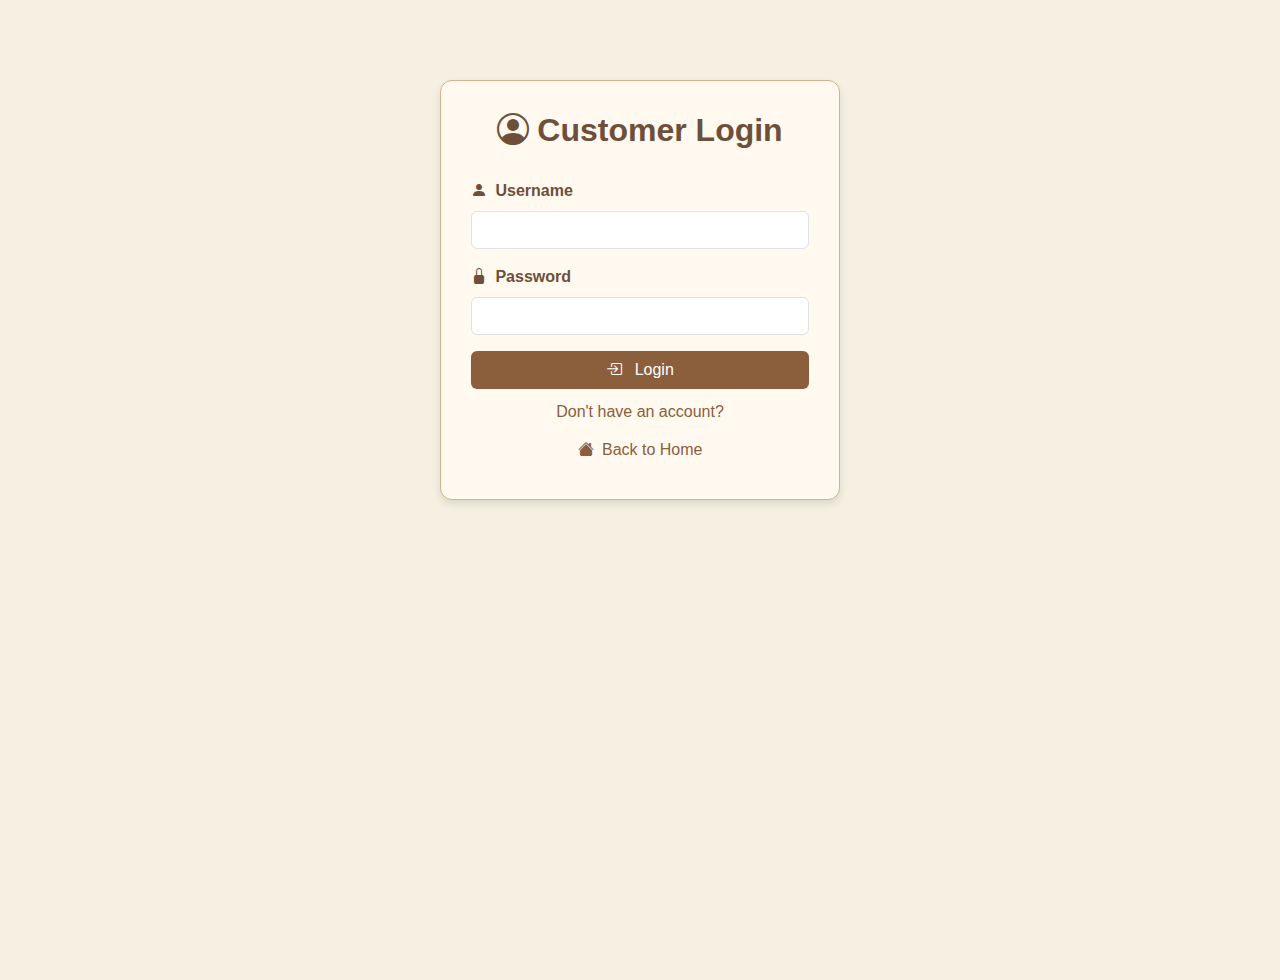
<file: Sprint1/login.html>
<!DOCTYPE html>
<html lang="en">

<head>
  <meta charset="UTF-8" />
  <meta name="viewport" content="width=device-width, initial-scale=1" />
  <title>Login - Train Ticket System</title>
  <link href="https://cdn.jsdelivr.net/npm/bootstrap@5.3.5/dist/css/bootstrap.min.css" rel="stylesheet" />
  <link href="https://cdn.jsdelivr.net/npm/bootstrap-icons@1.10.5/font/bootstrap-icons.css" rel="stylesheet" />
  <style>
    body {
      background-color: #f5f0e1;
      font-family: 'Segoe UI', sans-serif;
      min-height: 100vh;
    }

    .container {
      max-width: 400px;
      margin-top: 80px;
      background-color: #fff9f0;
      border: 1px solid #d2b48c;
      border-radius: 12px;
      padding: 30px;
      box-shadow: 0 4px 8px rgba(0, 0, 0, 0.1);
    }

    h2 {
      color: #6e4f3a;
      font-weight: 700;
      text-align: center;
      margin-bottom: 30px;
    }

    label {
      font-weight: 600;
      color: #6e4f3a;
    }

    .btn-custom {
      background-color: #8b5e3c;
      color: white;
      width: 100%;
    }

    .btn-custom:hover {
      background-color: #734c2e;
      color: white;
    }

    .error {
      color: red;
      font-size: 0.9rem;
      margin-top: 5px;
    }

    .btn-link {
      color: #8b5e3c;
      text-decoration: none;
    }

    .btn-link:hover {
      text-decoration: underline;
      color: #734c2e;
    }
  </style>
</head>

<body>
  <div class="container">
    <h2><i class="bi bi-person-circle me-2"></i>Customer Login</h2>
    <form id="loginForm" novalidate>
      <div class="mb-3">
        <label for="loginUsername" class="form-label">
          <i class="bi bi-person-fill me-1"></i> Username
        </label>
        <input type="text" id="loginUsername" class="form-control" required />
        <div id="loginUsernameError" class="error"></div>
      </div>

      <div class="mb-3">
        <label for="loginPassword" class="form-label">
          <i class="bi bi-lock-fill me-1"></i> Password
        </label>
        <input type="password" id="loginPassword" class="form-control" required />
        <div id="loginPasswordError" class="error"></div>
      </div>

      <button type="submit" class="btn btn-custom mb-1">
        <i class="bi bi-box-arrow-in-right me-2"></i> Login
      </button>
      <a href="register.html" class="btn btn-link d-block text-center">
        Don't have an account?
      </a>
      <a href="index.html" class="btn btn-link d-block text-center">
        <i class="bi bi-house-fill me-1"></i> Back to Home
      </a>
    </form>
  </div>

  <script src="customerValidations.js"></script>
  <script src="https://cdn.jsdelivr.net/npm/bootstrap@5.3.5/dist/js/bootstrap.bundle.min.js"></script>
</body>

</html>
</file>
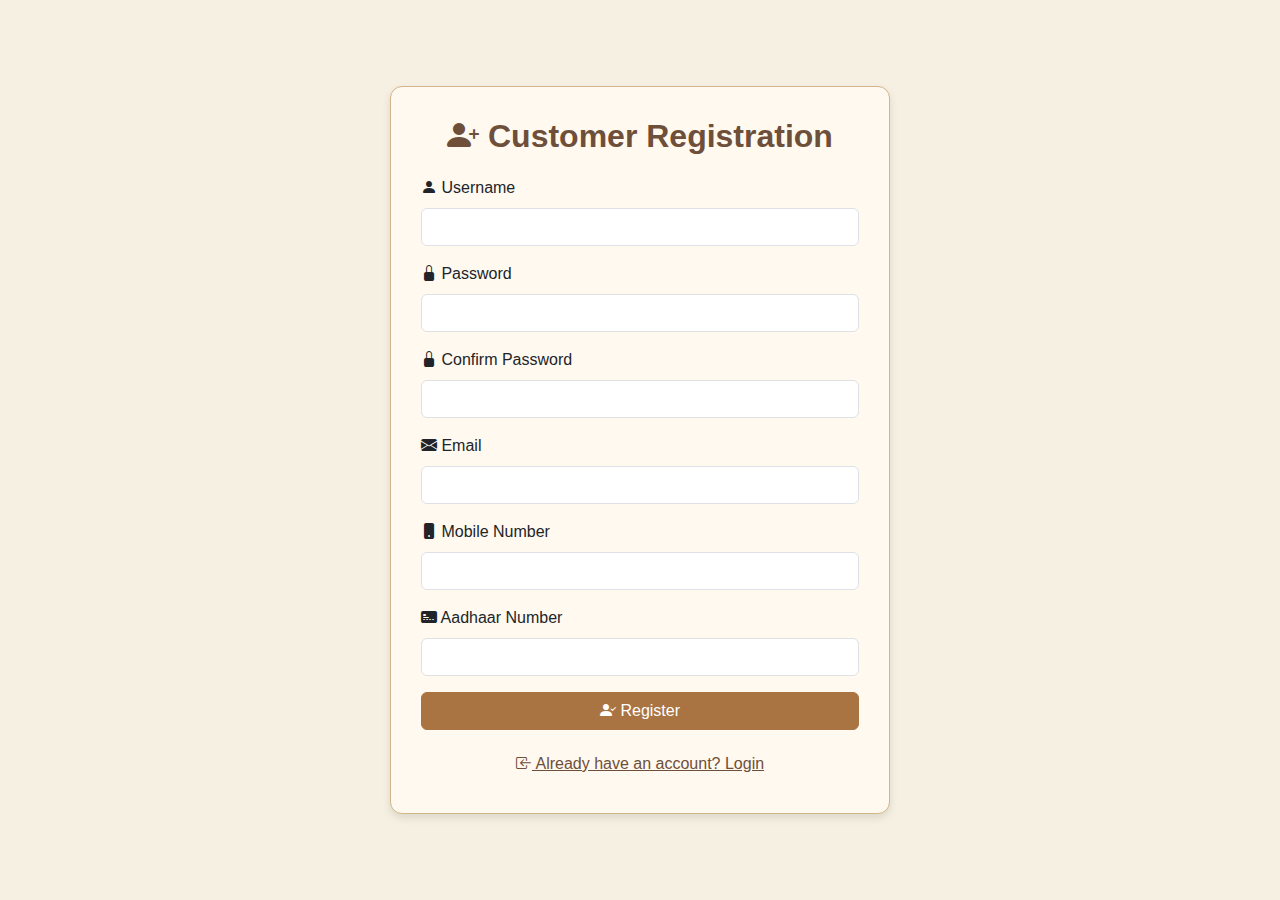
<file: Sprint1/register.html>
<!DOCTYPE html>
<html lang="en">
<head>
  <meta charset="UTF-8" />
  <meta name="viewport" content="width=device-width, initial-scale=1" />
  <title>Register - Train Ticket System</title>
  <link href="https://cdn.jsdelivr.net/npm/bootstrap@5.3.5/dist/css/bootstrap.min.css" rel="stylesheet" />
  <link
    href="https://cdn.jsdelivr.net/npm/bootstrap-icons@1.10.5/font/bootstrap-icons.css"
    rel="stylesheet"
  />
  <style>
    body {
      background-color: #f5f0e1;
      font-family: 'Segoe UI', sans-serif;
      min-height: 100vh;
      display: flex;
      justify-content: center;
      align-items: center;
    }
    .card {
      background-color: #fff9f0;
      border: 1px solid #d2b48c;
      border-radius: 12px;
      box-shadow: 0 4px 8px rgba(0, 0, 0, 0.1);
      padding: 30px;
      max-width: 500px;
      width: 100%;
    }
    h2 {
      color: #6e4f3a;
      margin-bottom: 20px;
      font-weight: 600;
      text-align: center;
    }
    .form-label {
      font-weight: 500;
    }
    .btn-primary {
      background-color: #a97442;
      border-color: #a97442;
      width: 100%;
    }
    .btn-primary:hover {
      background-color: #865c36;
      border-color: #865c36;
    }
    .error {
      color: red;
      font-size: 0.9rem;
    }
    .btn-link {
      color: #6e4f3a;
      text-align: center;
      display: block;
      margin-top: 15px;
    }
  </style>
</head>
<body>
  <div class="card">
    <h2><i class="bi bi-person-plus-fill"></i> Customer Registration</h2>
    <form id="registerForm" novalidate>
      <div class="mb-3">
        <label for="username" class="form-label"><i class="bi bi-person-fill"></i> Username</label>
        <input type="text" id="username" class="form-control" required />
        <div id="usernameError" class="error"></div>
      </div>
      <div class="mb-3">
        <label for="password" class="form-label"><i class="bi bi-lock-fill"></i> Password</label>
        <input type="password" id="password" class="form-control" required />
        <div id="passwordError" class="error"></div>
      </div>
      <div class="mb-3">
        <label for="confirmPassword" class="form-label"
          ><i class="bi bi-lock-fill"></i> Confirm Password</label
        >
        <input type="password" id="confirmPassword" class="form-control" required />
        <div id="confirmPasswordError" class="error"></div>
      </div>
      <div class="mb-3">
        <label for="email" class="form-label"><i class="bi bi-envelope-fill"></i> Email</label>
        <input type="email" id="email" class="form-control" required />
        <div id="emailError" class="error"></div>
      </div>
      <div class="mb-3">
        <label for="mobile" class="form-label"><i class="bi bi-phone-fill"></i> Mobile Number</label>
        <input type="text" id="mobile" class="form-control" required />
        <div id="mobileError" class="error"></div>
      </div>
      <div class="mb-3">
        <label for="aadhaar" class="form-label"><i class="bi bi-credit-card-2-front-fill"></i> Aadhaar Number</label>
        <input type="text" id="aadhaar" class="form-control" required />
        <div id="aadhaarError" class="error"></div>
      </div>
      <button type="submit" class="btn btn-primary">
        <i class="bi bi-person-check-fill"></i> Register
      </button>
      <a href="login.html" class="btn btn-link"
        ><i class="bi bi-box-arrow-in-left"></i> Already have an account? Login</a
      >
    </form>
  </div>
  <script src="register.js"></script>
  <script src="customerValidations.js"></script>
</body>
</html>
</file>
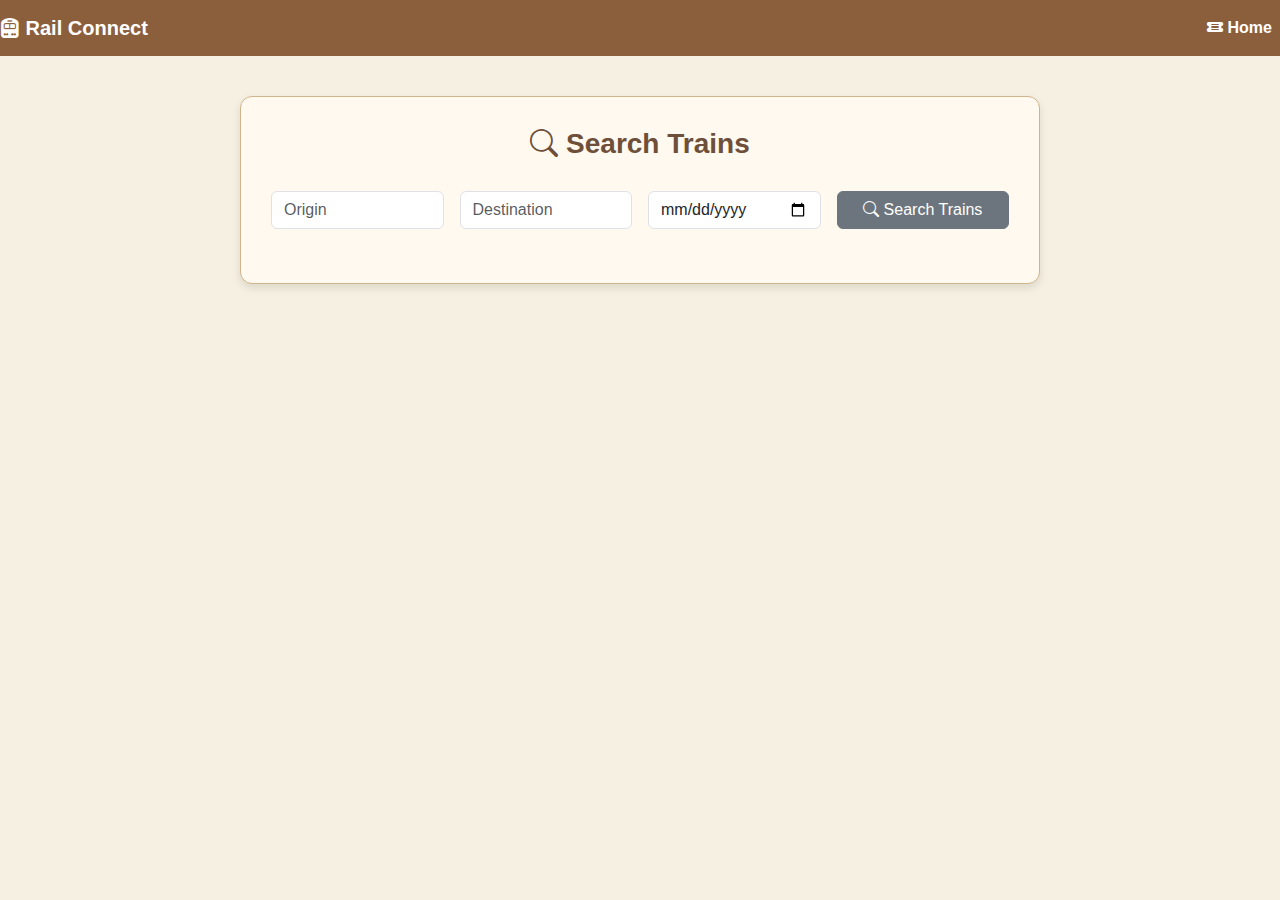
<file: Sprint1/TrainSearch&SeatAvailability.html>
<!DOCTYPE html>
<html lang="en">
<head>
  <meta charset="UTF-8" />
  <meta name="viewport" content="width=device-width, initial-scale=1" />
  <title>Train Search and Seat Availability</title>
  <link href="https://cdn.jsdelivr.net/npm/bootstrap@5.3.5/dist/css/bootstrap.min.css" rel="stylesheet" />
  <link href="https://cdn.jsdelivr.net/npm/bootstrap-icons@1.10.5/font/bootstrap-icons.css" rel="stylesheet" />
  <style>
    body {
      background-color: #f5f0e1;
      font-family: 'Segoe UI', sans-serif;
      min-height: 100vh;
    }
    .navbar-dark {
      background-color: #8b5e3c !important;
    }
    .navbar-brand, .nav-link {
      color: #fff !important;
      font-weight: 600;
    }
    .nav-link.active {
      text-decoration: underline;
    }
    .container {
      margin-top: 40px;
      background-color: #fff9f0;
      border: 1px solid #d2b48c;
      border-radius: 12px;
      padding: 30px;
      box-shadow: 0 4px 8px rgba(0,0,0,0.1);
      max-width: 800px;
    }
    h3 {
      color: #6e4f3a;
      margin-bottom: 30px;
      font-weight: 700;
      text-align: center;
    }
    .btn-custom {
      background-color: #8b5e3c;
      color: white;
    }
    .btn-custom:hover {
      background-color: #734c2e;
      color: white;
    }
  </style>
</head>
<body>
  <nav class="navbar navbar-expand-lg navbar-dark">
    <a class="navbar-brand" href="index.html">
      <i class="bi bi-train-front-fill"></i> Rail Connect
    </a>
    <button
      class="navbar-toggler"
      type="button"
      data-bs-toggle="collapse"
      data-bs-target="#navbarNav"
      aria-controls="navbarNav"
      aria-expanded="false"
      aria-label="Toggle navigation"
    >
      <span class="navbar-toggler-icon"></span>
    </button>
    <div class="collapse navbar-collapse" id="navbarNav">
      <ul class="navbar-nav ms-auto">
        <li class="nav-item">
        <a class="nav-link" href="index.html">
            <i class="bi bi-ticket-detailed-fill"></i> Home
        </a></li>
      </ul>
    </div>
  </nav>

  <div class="container" id="train-search">
    <h3><i class="bi bi-search"></i> Search Trains</h3>
    <form id="searchForm" class="row g-3 mb-4" onsubmit="event.preventDefault(); searchTrains();">
      <div class="col-md-3">
        <input type="text" id="searchOrigin" class="form-control" placeholder="Origin" list="locations" required />
      </div>
      <div class="col-md-3">
        <input type="text" id="searchDestination" class="form-control" placeholder="Destination" list="locations" required />
      </div>
      <div class="col-md-3">
        <input placeholder="Date" type="date" id="searchDate" class="form-control" required />
      </div>
      <datalist id="locations">
        <option value="Solapur">
        <option value="Ahmedabad">
        <option value="Mumbai">
        <option value="Gandhinagar">
        <option value="Surat">
          <option value="Chennai"></option>
      </datalist>
      <div class="col-md-3">
        <button class="btn btn-secondary w-100" type="submit">
          <i class="bi bi-search"></i> Search Trains
        </button>
      </div>
    </form>

    <div id="trainResults"></div>
  </div>

  <script>
    // Dummy train data with seat classes
    const dummyTrains = [
      { train: "Express A", origin: "Solapur", destination: "Mumbai", classes: { Sleeper: 120, AC: 50, First: 30 } },
      { train: "Superfast B", origin: "Ahmedabad", destination: "Surat", classes: { Sleeper: 80, AC: 40, First: 30 } },
      { train: "Local C", origin: "Gandhinagar", destination: "Mumbai", classes: { Sleeper: 60, AC: 40, First: 30 } },
      { train: "Express D", origin: "Mumbai", destination: "Ahmedabad", classes: { Sleeper: 70, AC: 20, First: 10 } },
      { train: "Superfast E", origin: "Surat", destination: "Solapur", classes: { Sleeper: 40, AC: 30, First: 10 } },
      { train: "Local F", origin: "Gandhinagar", destination: "Surat", classes: { Sleeper: 20, AC: 20, First: 10 } },
      { train: "Express G", origin: "Ahmedabad", destination: "Solapur", classes: { Sleeper: 60, AC: 40, First: 20 } },
      { train: "Superfast H", origin: "Mumbai", destination: "Gandhinagar", classes: { Sleeper: 30, AC: 40, First: 20 } },
      { train: "Local I", origin: "Surat", destination: "Ahmedabad", classes: { Sleeper: 20, AC: 30, First: 10 } },
      { train: "Express J", origin: "Solapur", destination: "Gandhinagar", classes: { Sleeper: 50, AC: 40, First: 20 } },
      { train: "Superfast K", origin: "Mumbai", destination: "Surat", classes: { Sleeper: 60, AC: 60, First: 20 } },
      { train: "Local L", origin: "Ahmedabad", destination: "Gandhinagar", classes: { Sleeper: 30, AC: 30, First: 10 } },
      { train: "Express M", origin: "Gandhinagar", destination: "Solapur", classes: { Sleeper: 80, AC: 60, First: 20 } },
      { train: "Superfast N", origin: "Surat", destination: "Mumbai", classes: { Sleeper: 90, AC: 70, First: 20 } },
      { train: "Local O", origin: "Ahmedabad", destination: "Mumbai", classes: { Sleeper: 60, AC: 60, First: 10 } },
      { train: "Express P", origin: "Solapur", destination: "Ahmedabad", classes: { Sleeper: 70, AC: 60, First: 10 } },
      { train: "Superfast Q", origin: "Mumbai", destination: "Gandhinagar", classes: { Sleeper: 60, AC: 50, First: 10 } },
      { train: "Local R", origin: "Surat", destination: "Gandhinagar", classes: { Sleeper: 30, AC: 40, First: 20 } },
      { train: "Express S", origin: "Ahmedabad", destination: "Solapur", classes: { Sleeper: 60, AC: 40, First: 10 } },
      { train: "Superfast T", origin: "Mumbai", destination: "Surat", classes: { Sleeper: 50, AC: 40, First: 10 } },
      { train: "Superfast O", origin: "Chennai", destination: "Ahmedabad", classes: { Sleeper: 50, AC: 40, First: 10 }}
    ];

    // Save dummy data in localStorage
    localStorage.setItem('trains', JSON.stringify(dummyTrains));

    function toTitleCase(str) {
      return str.charAt(0).toUpperCase() + str.slice(1).toLowerCase();
    }

    function searchTrains() {
      let origin = document.getElementById('searchOrigin').value.trim();
      let destination = document.getElementById('searchDestination').value.trim();
      let travelDate = document.getElementById('searchDate').value.trim();
      const allowedLocations = ["Solapur", "Ahmedabad", "Mumbai", "Gandhinagar", "Surat"];

      origin = toTitleCase(origin);
      destination = toTitleCase(destination);

      if (!allowedLocations.includes(origin) || !allowedLocations.includes(destination)) {
        alert("No Train for that route");
        document.getElementById('trainResults').innerHTML = '';
        return;
      }

      if (origin === destination) {
        alert("Origin and Destination cannot be the same!");
        document.getElementById('trainResults').innerHTML = '';
        return;
      }

      if (!travelDate) {
        alert("Please select a travel date.");
        document.getElementById('trainResults').innerHTML = '';
        return;
      }

      const trains = JSON.parse(localStorage.getItem('trains')) || [];
      const results = trains.filter(
        t => t.origin === origin && t.destination === destination
      );

      if (results.length === 0) {
        alert("No Train for that route");
        document.getElementById('trainResults').innerHTML = '';
        return;
      }

      let html = '';
      results.forEach((t, idx) => {
        html += `
          <div class="card mb-2">
            <div class="card-body">
              <h5 class="card-title">${t.train}</h5>
              <p class="card-text">From: <b>${t.origin}</b> &rarr; To: <b>${t.destination}</b></p>
              <p class="card-text">Travel Date: <b>${travelDate}</b></p>
              <button class="btn btn-custom   p-2" type="button" onclick="toggleDetails('details${idx}')">View Seat Availability</button>
              <div id="details${idx}" style="display:none; margin-top:10px;">
                <table class="table table-bordered table-sm mb-2">
                  <thead><tr><th>Class</th><th>Seats Available</th><th>Action</th></tr></thead>
                  <tbody>
                    ${Object.entries(t.classes).map(([cls, seats]) => `
                      <tr>
                        <td>${cls}</td>
                        <td>${seats}</td>
                        <td><button class="btn btn-custom btn-sm" onclick="bookNow('${t.train}','${cls}','${origin}','${destination}','${travelDate}')">Book Ticket</button></td>
                      </tr>
                    `).join('')}
                  </tbody>
                </table>
              </div>
            </div>
          </div>
        `;
      });
      document.getElementById('trainResults').innerHTML = html;
    }

    // Toggle seat details
    function toggleDetails(id) {
      var el = document.getElementById(id);
      if (el.style.display === 'none') {
        el.style.display = 'block';
      } else {
        el.style.display = 'none';
      }
    }

    // Book now: save selection and go to booking page
    function bookNow(train, cls, origin, destination, date) {
      localStorage.setItem('selectedBooking', JSON.stringify({train, cls, origin, destination, date}));
      window.location.href = 'customer/book-ticket.html';
    }

    const today = new Date().toISOString().split("T")[0];
    document.getElementById('searchDate').setAttribute('min', today);
  </script>

  <script>
    function checkAuthForBooking() {
      const user = sessionStorage.getItem('currentUser');
      if (!user) {
        alert('Please login first to book tickets');
        window.location.href = 'login.html';
        return false;
      }
      return true;
    }

    function bookNow(train, cls, origin, destination, date) {
      if (!checkAuthForBooking()) {
        return;
      }
      localStorage.setItem('selectedBooking', JSON.stringify({train, cls, origin, destination, date}));
      window.location.href = 'Customer/book-ticket.html';
    }
  </script>
  <script src="https://cdn.jsdelivr.net/npm/bootstrap@5.3.5/dist/js/bootstrap.bundle.min.js"></script>
</body>
</html>
</file>
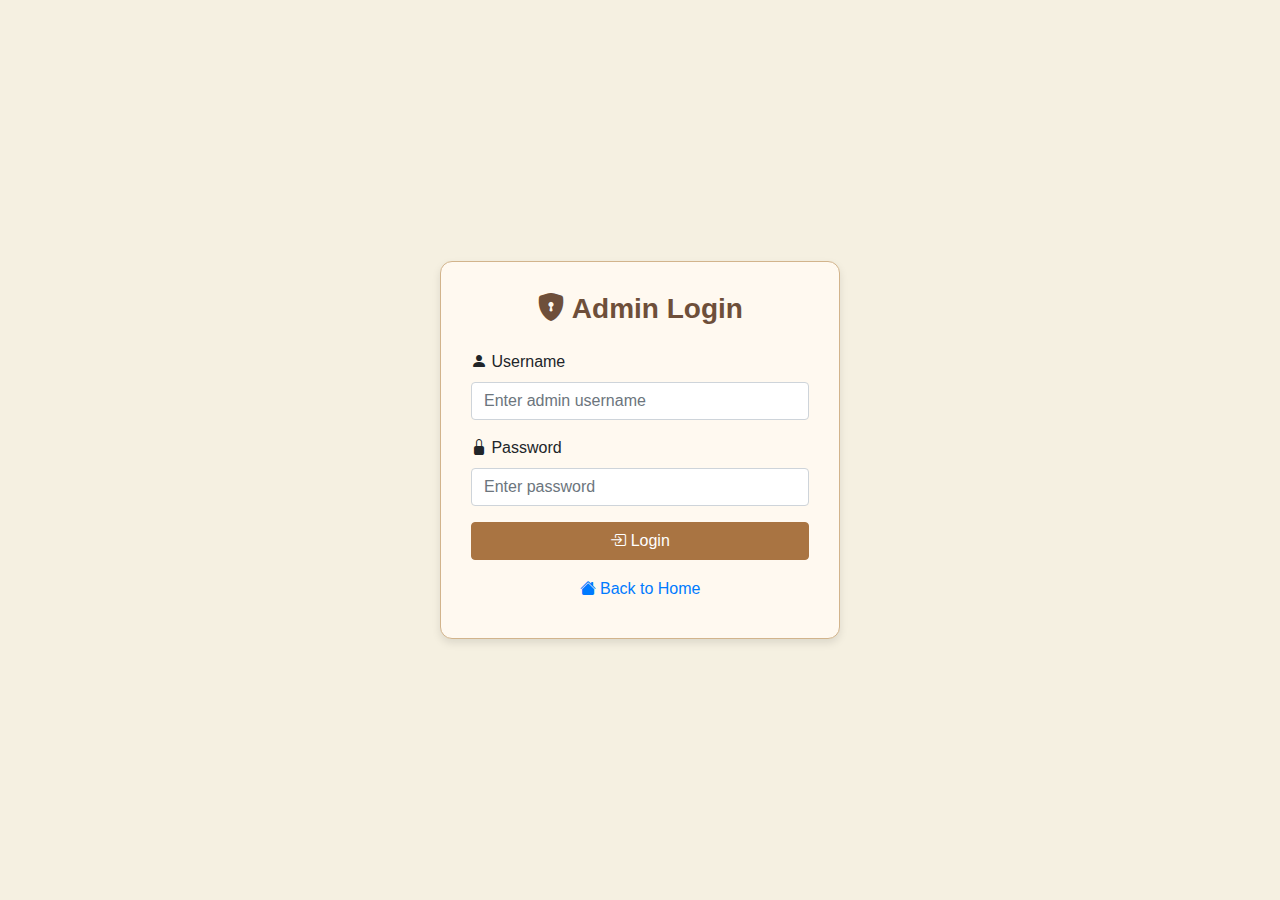
<file: Sprint1/admin/admin-login.html>
<!DOCTYPE html>
<html lang="en">
<head>
  <meta charset="UTF-8" />
  <meta name="viewport" content="width=device-width, initial-scale=1" />
  <title>Admin Login</title>
  <link
    rel="stylesheet"
    href="https://stackpath.bootstrapcdn.com/bootstrap/4.5.2/css/bootstrap.min.css"
  />
  <link
    href="https://cdn.jsdelivr.net/npm/bootstrap-icons@1.10.5/font/bootstrap-icons.css"
    rel="stylesheet"
  />
  <style>
    body {
      background-color: #f5f0e1;
      font-family: 'Segoe UI', sans-serif;
      height: 100vh;
      display: flex;
      align-items: center;
      justify-content: center;
    }
    .admin-login-container {
      background-color: #fff9f0;
      border: 1px solid #d2b48c;
      border-radius: 12px;
      box-shadow: 0 4px 8px rgba(0, 0, 0, 0.1);
      padding: 30px;
      max-width: 400px;
      width: 100%;
    }
    .admin-login-container h3 {
      text-align: center;
      margin-bottom: 25px;
      font-weight: 600;
      color: #6e4f3a;
    }
    .form-label {
      font-weight: 500;
    }
    .btn-primary {
      width: 100%;
      background-color: #a97442;
      border-color: #a97442;
    }
    .btn-primary:hover {
      background-color: #865c36;
      border-color: #865c36;
    }
    .error-message {
      color: red;
      font-size: 0.9rem;
      text-align: center;
      margin-top: 10px;
    }
  </style>
</head>
<body>
  <div class="admin-login-container">
    <h3><i class="bi bi-shield-lock-fill"></i> Admin Login</h3>
    <form id="adminLoginForm">
      <div class="form-group">
        <label for="adminUsername" class="form-label"
          ><i class="bi bi-person-fill"></i> Username</label
        >
        <input
          type="text"
          class="form-control"
          id="adminUsername"
          placeholder="Enter admin username"
          required
        />
      </div>
      <div class="form-group">
        <label for="adminPassword" class="form-label"
          ><i class="bi bi-lock-fill"></i> Password</label
        >
        <input
          type="password"
          class="form-control"
          id="adminPassword"
          placeholder="Enter password"
          required
        />
      </div>
      <button type="submit" class="btn btn-primary">
        <i class="bi bi-box-arrow-in-right"></i> Login
      </button>
      <div id="adminError" class="error-message"></div>
      <a href="../index.html" class="btn btn-link d-block text-center">
        <i class="bi bi-house-fill me-1"></i> Back to Home
      </a>
    </form>
  </div>
  <script src="adminValidations.js"></script>
</body>
</html>
</file>
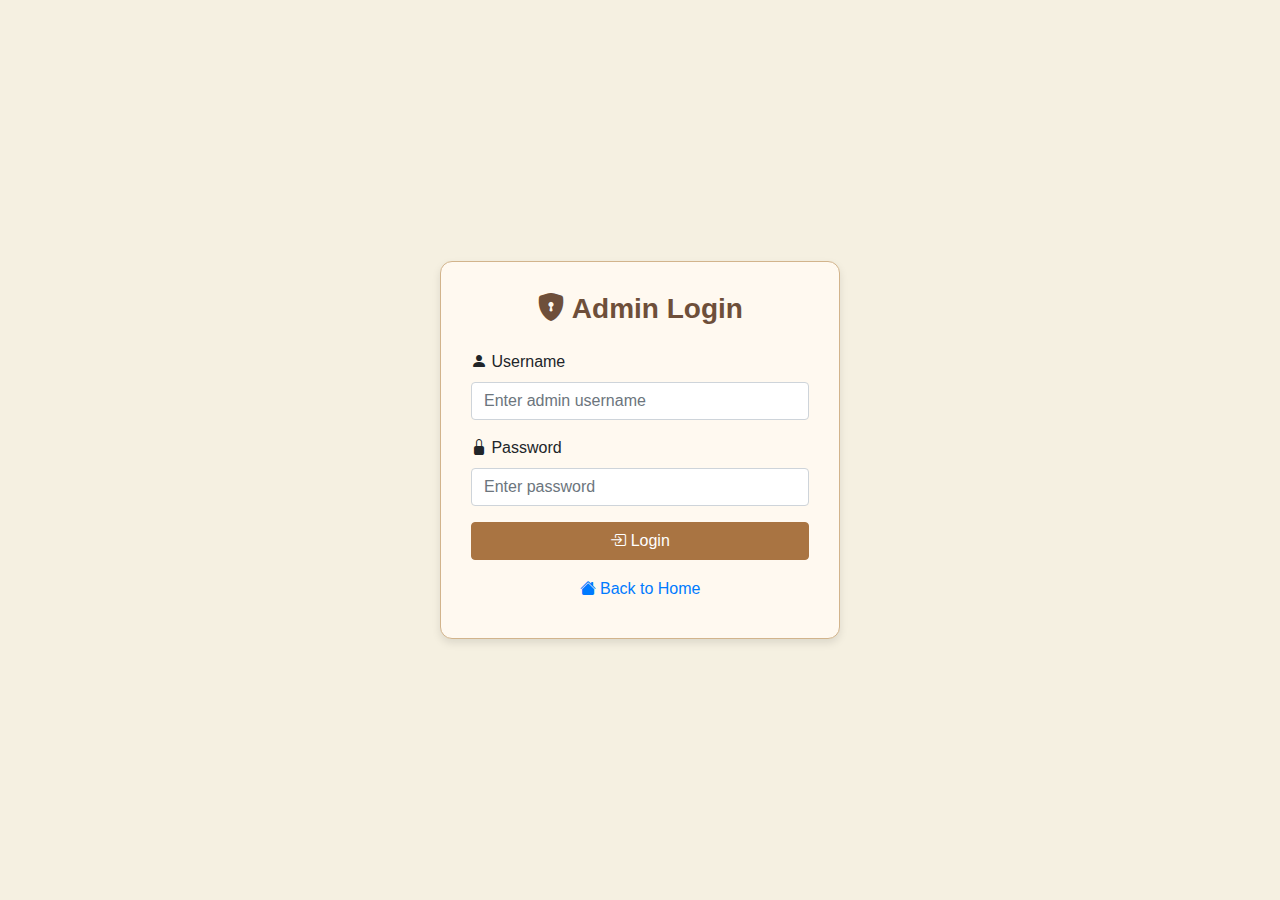
<file: Sprint1/admin/home.html>
<!DOCTYPE html>
<html lang="en">
<head>
  <meta charset="UTF-8" />
  <meta name="viewport" content="width=device-width, initial-scale=1" />
  <title>Admin Dashboard</title>
  <link href="https://cdn.jsdelivr.net/npm/bootstrap@5.3.5/dist/css/bootstrap.min.css" rel="stylesheet" />
  <link
    href="https://cdn.jsdelivr.net/npm/bootstrap-icons@1.10.5/font/bootstrap-icons.css"
    rel="stylesheet"
  />
  <style>
    body {
      background-color: #f5f0e1;
      font-family: 'Segoe UI', sans-serif;
      min-height: 100vh;
    }
    .navbar-dark {
      background-color: #8b5e3c !important;
    }
    .navbar-brand, .nav-link {
      color: #fff !important;
      font-weight: 600;
    }
    .nav-link.active {
      text-decoration: underline;
    }
    .container {
      margin-top: 40px;
      background-color: #fff9f0;
      border: 1px solid #d2b48c;
      border-radius: 12px;
      padding: 30px;
      box-shadow: 0 4px 8px rgba(0,0,0,0.1);
    }
    h3 {
      color: #6e4f3a;
      margin-bottom: 30px;
      font-weight: 700;
      text-align: center;
    }
    h5 {
      color: #6e4f3a;
      margin-bottom: 15px;
      font-weight: 600;
    }
    table {
      background-color: #fff;
    }
  </style>
</head>
<body>
  <nav class="navbar navbar-expand-lg navbar-dark">
    <a class="navbar-brand" href="home.html">
      <i class="bi bi-speedometer2"></i> Admin Portal
    </a>
    <button
      class="navbar-toggler"
      type="button"
      data-bs-toggle="collapse"
      data-bs-target="#navbarNav"
      aria-controls="navbarNav"
      aria-expanded="false"
      aria-label="Toggle navigation"
    >
      <span class="navbar-toggler-icon"></span>
    </button>
    <div class="collapse navbar-collapse" id="navbarNav">
      <ul class="navbar-nav ms-auto">
        <li class="nav-item">
          <a class="nav-link active" href="home.html">
            <i class="bi bi-house-door-fill"></i> Home
          </a>
        </li>
        <li class="nav-item">
          <a class="nav-link" href="profile.html">
            <i class="bi bi-person-circle"></i> Profile
          </a>
        </li>
        <li class="nav-item">
          <a class="nav-link text-danger" onclick="logoutAdmin()" href="#">
            <i class="bi bi-box-arrow-right"></i> Logout
          </a>
        </li>
      </ul>
    </div>
  </nav>

  <div class="container">
    <h3><i class="bi bi-speedometer2"></i> Admin Dashboard</h3>

    <div class="row mb-5">
      <div class="col-md-6">
        <h5><i class="bi bi-ticket-perforated-fill"></i> Tickets Booked per Class</h5>
        <table class="table table-bordered">
          <thead class="thead-dark">
            <tr>
              <th>Class</th>
              <th>Tickets Booked</th>
            </tr>
          </thead>
          <tbody>
            <tr><td>First Class</td><td>45</td></tr>
            <tr><td>A.C Tier 1</td><td>68</td></tr>
            <tr><td>A.C Tier 2</td><td>82</td></tr>
            <tr><td>Second Class</td><td>120</td></tr>
          </tbody>
        </table>
      </div>

      <div class="col-md-6">
        <h5><i class="bi bi-bar-chart-fill"></i> Sales done per Quarter</h5>
        <table class="table table-bordered">
          <thead class="thead-dark">
            <tr>
              <th>Quarter</th>
              <th>Sales (INR)</th>
            </tr>
          </thead>
          <tbody>
            <tr><td>Q1</td><td>1,25,000</td></tr>
            <tr><td>Q2</td><td>1,50,000</td></tr>
            <tr><td>Q3</td><td>1,75,000</td></tr>
            <tr><td>Q4</td><td>2,00,000</td></tr>
          </tbody>
        </table>
      </div>
    </div>
  </div>

  <script src="adminScript.js"></script>
  <script src="adminValidations.js"></script>
  <script src="https://cdn.jsdelivr.net/npm/bootstrap@5.3.5/dist/js/bootstrap.bundle.min.js"></script>
</body>
</html>
</file>
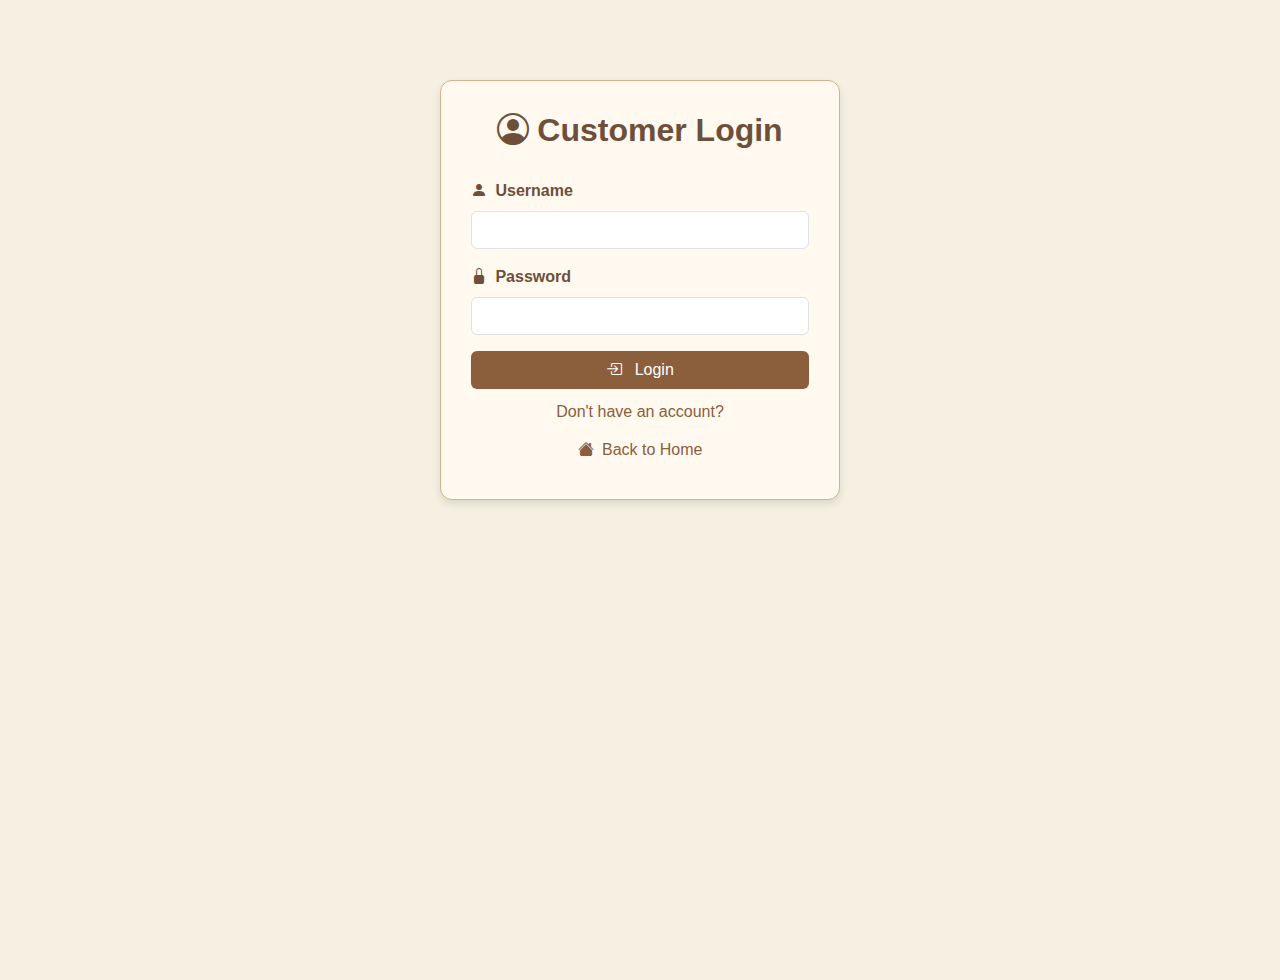
<file: Sprint1/Customer/booking-history.html>
<!DOCTYPE html>
<html lang="en">
<head>
  <meta charset="UTF-8" />
  <meta name="viewport" content="width=device-width, initial-scale=1" />
  <title>Booking History</title>
  <link href="https://cdn.jsdelivr.net/npm/bootstrap@5.3.5/dist/css/bootstrap.min.css" rel="stylesheet" />
  <link href="https://cdn.jsdelivr.net/npm/bootstrap-icons@1.10.5/font/bootstrap-icons.css" rel="stylesheet" />
  <style>
    body {
      background-color: #f5f0e1;
      font-family: 'Segoe UI', sans-serif;
      min-height: 100vh;
    }
    .navbar-dark {
      background-color: #8b5e3c !important;
    }
    .navbar-brand, .nav-link {
      color: #fff !important;
      font-weight: 600;
    }
    .nav-link.active {
      text-decoration: underline;
    }
    .container {
      margin-top: 40px;
      background-color: #fff9f0;
      border: 1px solid #d2b48c;
      border-radius: 12px;
      padding: 30px;
      box-shadow: 0 4px 8px rgba(0,0,0,0.1);
      max-width: 900px;
    }
    h2 {
      color: #6e4f3a;
      font-weight: 700;
      text-align: center;
      margin-bottom: 30px;
    }
    .booking-card {
      background-color: #fff;
      border: 1px solid #d2b48c;
      border-radius: 10px;
      padding: 15px;
      margin-bottom: 15px;
      box-shadow: 0 2px 8px rgba(0,0,0,0.05);
    }
    .btn-custom {
      background-color: #8b5e3c;
      color: white;
    }
    .btn-custom:hover {
      background-color: #734c2e;
      color: white;
    }
  </style>
</head>
<body>
  <nav class="navbar navbar-expand-lg navbar-dark">
    <a class="navbar-brand" href="home.html">
      <i class="bi bi-train-front-fill"></i> Train Booking
    </a>
    <button
      class="navbar-toggler"
      type="button"
      data-bs-toggle="collapse"
      data-bs-target="#navbarNav"
      aria-controls="navbarNav"
      aria-expanded="false"
      aria-label="Toggle navigation"
    >
      <span class="navbar-toggler-icon"></span>
    </button>
    <div class="collapse navbar-collapse" id="navbarNav">
      <ul class="navbar-nav ms-auto">
        <li class="nav-item">
          <a class="nav-link" href="home.html">
            <i class="bi bi-house-fill"></i> Home
          </a>
        </li>
        <!-- <li class="nav-item">
          <a class="nav-link" href="book-ticket.html">
            <i class="bi bi-ticket-detailed-fill"></i> Book Ticket
          </a>
        </li> -->
        <li class="nav-item">
          <a class="nav-link" href="view-tickets.html">
            <i class="bi bi-list-ul"></i> View Tickets
          </a>
        </li>
        <li class="nav-item">
          <a class="nav-link" href="../TrainSearch&SeatAvailability.html">
            <i class="bi bi-search"></i> Search & Book Ticket
          </a>
        </li>
        <li class="nav-item">
          <a class="nav-link" href="update-details.html">
            <i class="bi bi-pencil-square"></i> Update Details
          </a>
        </li>
        <li class="nav-item">
          <a class="nav-link active" href="booking-history.html">
            <i class="bi bi-clock-history"></i> Booking History
          </a>
        </li>
        <li class="nav-item">
          <a class="nav-link text-danger" onclick="logoutUser()" href="../index.html">
            <i class="bi bi-box-arrow-right"></i> Logout
          </a>
        </li>
      </ul>
    </div>
  </nav>

  <div class="container">
    <h2><i class="bi bi-clock-history"></i> Booking History</h2>

    <form class="row g-3 mb-4" onsubmit="event.preventDefault(); filterBookings();">
      <!-- <div class="col-md-2">
        <input type="date" id="filterDate" class="form-control" placeholder="Date" />
      </div> -->
      <div class="col-md-2">
        <input type="text" id="filterTrain" class="form-control" placeholder="Train Name" />
      </div>
      <div class="col-md-2">
        <input type="text" id="filterOrigin" class="form-control" placeholder="Origin" list="locations" />
      </div>
      <div class="col-md-2">
        <input type="text" id="filterDestination" class="form-control" placeholder="Destination" list="locations" />
      </div>
      <datalist id="locations">
        <option value="Solapur">
        <option value="Ahmedabad">
        <option value="Mumbai">
        <option value="Gandhinagar">
        <option value="Surat">
      </datalist>
      <div class="col-md-4">
        <select title="Status" id="filterStatus" class="form-select">
          <option value="">All Status</option>
          <option value="Confirmed">Confirmed</option>
          <option value="Cancelled">Cancelled</option>
          <option value="Pending">Pending</option>
        </select>
      </div>
      <div class="col-md-4 d-flex gap-2">
        <button class="btn btn-custom w-100" type="submit">
          <i class="bi bi-search"></i> Search
        </button>
        <button class="btn btn-secondary w-100" type="button" onclick="resetFilters()">
          <i class="bi bi-x-circle"></i> Reset
        </button>
      </div>
    </form>

    <div id="bookingList"></div>
  </div>

  <script>
    // Dummy data with origin and destination
    const dummyBookings = [
      {
        date: "2025-05-15",
        train: "Express A",
        status: "Confirmed",
        origin: "Solapur",
        destination: "Mumbai"
      },
      {
        date: "2025-05-10",
        train: "Superfast B",
        status: "Cancelled",
        origin: "Ahmedabad",
        destination: "Surat"
      },
      {
        date: "2025-05-20",
        train: "Local C",
        status: "Pending",
        origin: "Gandhinagar",
        destination: "Mumbai"
      }
    ];

    let tickets = JSON.parse(localStorage.getItem('userTickets'));
    console.log(tickets);
    tickets.forEach(ele => {
      let temp = {};
      temp.date = ele.boardingTime;
      temp.train = ele.trainId;
      temp.status = "Confirmed";
      temp.origin = ele.boarding;
      temp.destination = ele.destination;

      dummyBookings.push(temp);
    })
    console.log('mmm',dummyBookings);

    // Save dummy data to localStorage if not present
    if (!localStorage.getItem('bookings')) {
      localStorage.setItem('bookings', JSON.stringify(dummyBookings));
    }

    function renderBookings(bookings) {
      console.log(bookings.length)
      const bookingList = document.getElementById('bookingList');
      bookingList.innerHTML = '';
      if (bookings.length === 0) {
        bookingList.innerHTML = '<div class="alert alert-warning text-center">No bookings found.</div>';
        return;
      }
      bookings.forEach(b => {
        bookingList.innerHTML += `
          <div class="booking-card" 
            data-date="${b.date}" 
            data-train="${b.train}" 
            data-status="${b.status}" 
            data-origin="${b.origin}" 
            data-destination="${b.destination}">
            <h5><i class="bi bi-train-front-fill"></i> ${b.train}</h5>
            <p>Date: ${b.date}</p>
            <p>From: <b>${b.origin}</b> &rarr; To: <b>${b.destination}</b></p>
            <p>Status: ${
              b.status === "Confirmed"
                ? '<span class="text-success"><i class="bi bi-check-circle-fill"></i> Confirmed</span>'
                : b.status === "Cancelled"
                ? '<span class="text-danger"><i class="bi bi-x-circle-fill"></i> Cancelled</span>'
                : '<span class="text-warning"><i class="bi bi-hourglass-split"></i> Pending</span>'
            }</p>
          </div>
        `;
      });
    }

    function filterBookings() {
      const date = document.getElementById('filterDate').value;
      const train = document.getElementById('filterTrain').value.toLowerCase();
      const status = document.getElementById('filterStatus').value;
      const origin = document.getElementById('filterOrigin').value.trim();
      const destination = document.getElementById('filterDestination').value.trim();

      const allowedLocations = ["Solapur", "Ahmedabad", "Mumbai", "Gandhinagar", "Surat"];

      // If origin or destination entered, check if valid
      if ((origin && !allowedLocations.includes(origin)) || (destination && !allowedLocations.includes(destination))) {
        alert("No Train for that route");
        renderBookings([]);
        return;
      }

      const bookings = JSON.parse(localStorage.getItem('bookings')) || [];
      console.log('hhh',bookings);

      // Filter logic
      const filtered = bookings.filter(b => {
        const matchDate = !date || b.date === date;
        const matchTrain = !train || b.train.toLowerCase().includes(train);
        const matchStatus = !status || b.status === status;
        const matchOrigin = !origin || b.origin === origin;
        const matchDestination = !destination || b.destination === destination;
        return matchDate && matchTrain && matchStatus && matchOrigin && matchDestination;
      });

      // If origin or destination entered but no match, show alert
      if ((origin || destination) && filtered.length === 0) {
        alert("No Train for that route");
      }

      renderBookings(filtered);
    }

    function resetFilters() {
      document.getElementById('filterDate').value = '';
      document.getElementById('filterTrain').value = '';
      document.getElementById('filterStatus').value = '';
      document.getElementById('filterOrigin').value = '';
      document.getElementById('filterDestination').value = '';
      renderBookings(JSON.parse(localStorage.getItem('bookings')) || []);
    }

    // Initial render
    renderBookings(JSON.parse(localStorage.getItem('bookings')) || []);
  </script>

  <script src="customerScript.js"></script>
  <script src="https://cdn.jsdelivr.net/npm/bootstrap@5.3.5/dist/js/bootstrap.bundle.min.js"></script>
</body>
</html>
</file>
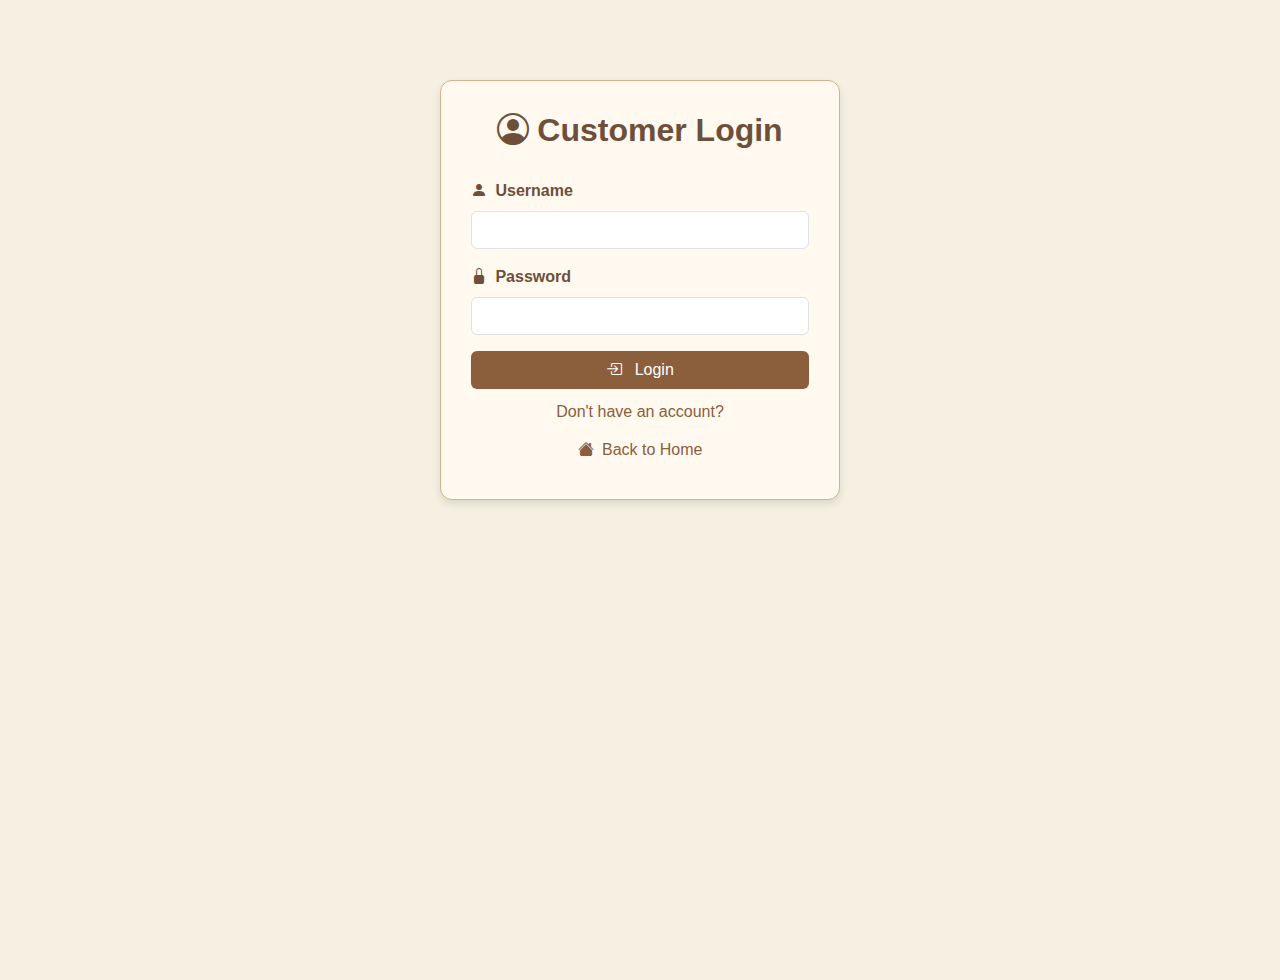
<file: Sprint1/Customer/home.html>
<!DOCTYPE html>
<html lang="en">

<head>
  <meta charset="UTF-8" />
  <meta name="viewport" content="width=device-width, initial-scale=1" />
  <title>Customer Home</title>
  <link href="https://cdn.jsdelivr.net/npm/bootstrap@5.3.5/dist/css/bootstrap.min.css" rel="stylesheet" />
  <link href="https://cdn.jsdelivr.net/npm/bootstrap-icons@1.10.5/font/bootstrap-icons.css" rel="stylesheet" />
  <style>
    body {
      background-color: #f5f0e1;
      font-family: 'Segoe UI', sans-serif;
      min-height: 100vh;
    }

    .navbar-dark {
      background-color: #8b5e3c !important;
    }

    .navbar-brand,
    .nav-link {
      color: #fff !important;
      font-weight: 600;
    }

    .nav-link.active {
      text-decoration: underline;
    }

    .container {
      margin-top: 40px;
      background-color: #fff9f0;
      border: 1px solid #d2b48c;
      border-radius: 12px;
      padding: 30px;
      box-shadow: 0 4px 8px rgba(0, 0, 0, 0.1);
    }

    h3 {
      color: #6e4f3a;
      margin-bottom: 30px;
      font-weight: 700;
      text-align: center;
    }

    h5 {
      color: #6e4f3a;
      margin-bottom: 15px;
      font-weight: 600;
    }

    table {
      background-color: #fff;
    }
  </style>
</head>

<body>
  <nav class="navbar navbar-expand-lg navbar-dark">
    <a class="navbar-brand" href="home.html">
      <i class="bi bi-train-front-fill"></i> Train Booking
    </a>
    <button class="navbar-toggler" type="button" data-bs-toggle="collapse" data-bs-target="#navbarNav"
      aria-controls="navbarNav" aria-expanded="false" aria-label="Toggle navigation">
      <span class="navbar-toggler-icon"></span>
    </button>
    <div class="collapse navbar-collapse" id="navbarNav">
      <ul class="navbar-nav ms-auto">
        <li class="nav-item">
          <a class="nav-link active" href="home.html">
            <i class="bi bi-house-fill"></i> Home
          </a>
        </li>
        <!-- <li class="nav-item">
          <a class="nav-link" href="book-ticket.html">
            <i class="bi bi-ticket-detailed-fill"></i> Book Ticket
          </a>
        </li> -->
        <li class="nav-item">
          <a class="nav-link" href="view-tickets.html">
            <i class="bi bi-list-ul"></i> View Tickets
          </a>
        </li>
        <li class="nav-item">
          <a class="nav-link" href="../TrainSearch&SeatAvailability.html">
            <i class="bi bi-list-ul"></i> Search & Book Tickets
          </a>
        </li>
        <li class="nav-item">
          <a class="nav-link" href="update-details.html">
            <i class="bi bi-pencil-square"></i> Update Details
          </a>
        </li>
        <li class="nav-item">
          <a class="nav-link" href="booking-history.html">
            <i class="bi bi-pencil-square"></i> Booking History
          </a>
        </li>
        <li class="nav-item">
          <a class="nav-link text-danger" onclick="logoutUser()" href="../index.html">
            <i class="bi bi-box-arrow-right"></i> Logout
          </a>
        </li>
      </ul>
    </div>
  </nav>

  <div class="container">
    <h3><i class="bi bi-speedometer2"></i> Customer Dashboard</h3>

    <div class="row mb-5">
      <div class="col-md-6">
        <h5><i class="bi bi-ticket-perforated-fill"></i> Tickets Booked per Class</h5>
        <table class="table table-bordered">
          <thead class="thead-dark">
            <tr>
              <th>Class</th>
              <th>Tickets Booked</th>
            </tr>
          </thead>
          <tbody>
            <tr>
              <td>First Class</td>
              <td>45</td>
            </tr>
            <tr>
              <td>A.C Tier 1</td>
              <td>68</td>
            </tr>
            <tr>
              <td>A.C Tier 2</td>
              <td>82</td>
            </tr>
            <tr>
              <td>Second Class</td>
              <td>120</td>
            </tr>
          </tbody>
        </table>
      </div>

      <div class="col-md-6">
        <h5><i class="bi bi-bar-chart-fill"></i> Sales done per Quarter</h5>
        <table class="table table-bordered">
          <thead class="thead-dark">
            <tr>
              <th>Quarter</th>
              <th>Sales (INR)</th>
            </tr>
          </thead>
          <tbody>
            <tr>
              <td>Q1</td>
              <td>1,25,000</td>
            </tr>
            <tr>
              <td>Q2</td>
              <td>1,50,000</td>
            </tr>
            <tr>
              <td>Q3</td>
              <td>1,75,000</td>
            </tr>
            <tr>
              <td>Q4</td>
              <td>2,00,000</td>
            </tr>
          </tbody>
        </table>
      </div>
    </div>
  </div>

  <script>
    function logoutUser() {
      localStorage.clear();
      sessionStorage.clear();
    }
  </script>
  <script src="customerScript.js"></script>
  <script src="https://cdn.jsdelivr.net/npm/bootstrap@5.3.5/dist/js/bootstrap.bundle.min.js"></script>
</body>

</html>
</file>
